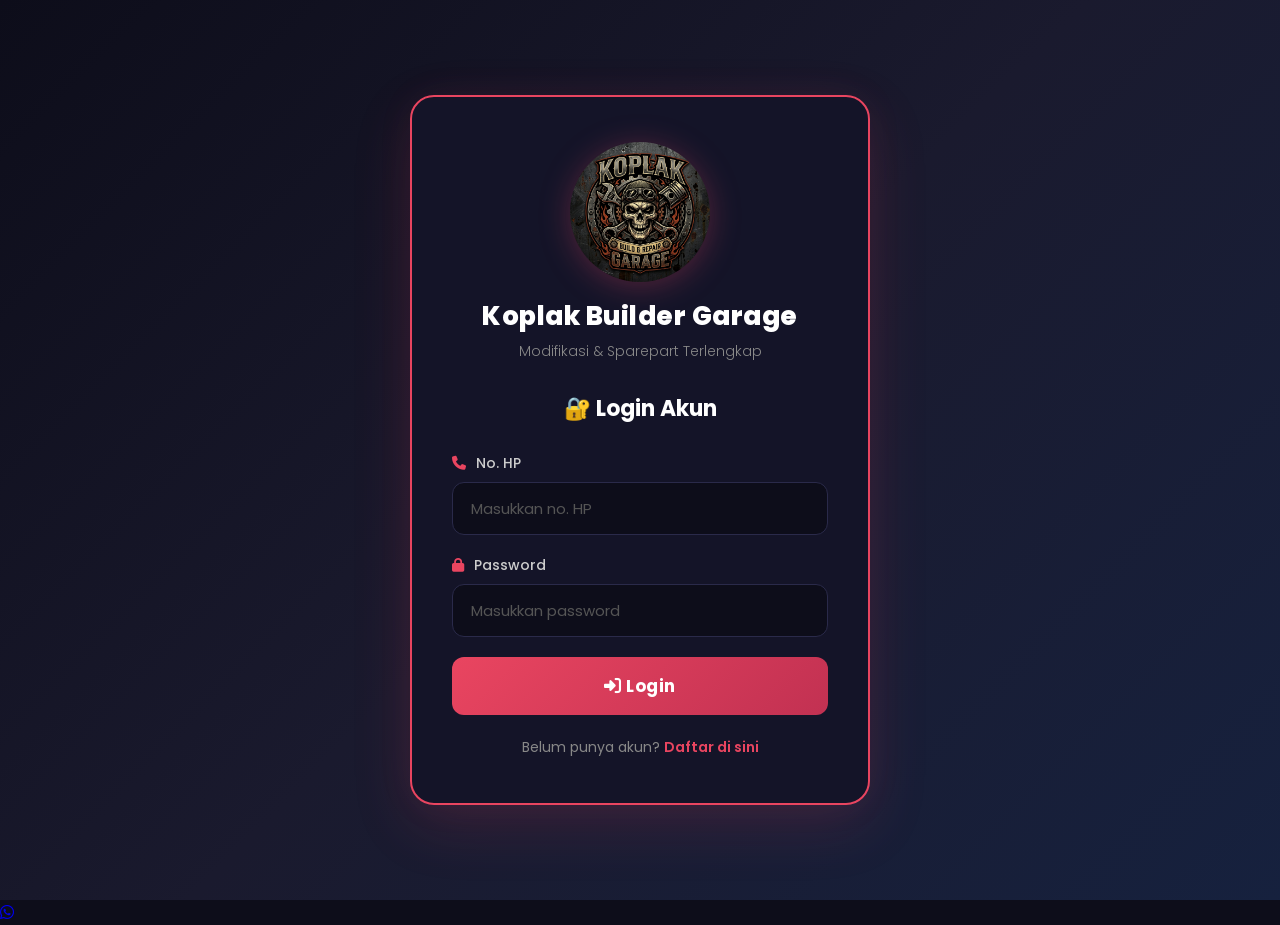
<file: index.html>
<!doctype html>
<html lang="id">
  <head>
    <meta charset="UTF-8" />
    <meta name="viewport" content="width=device-width, initial-scale=1.0" />
    <title>Koplak Builder Garage</title>
    <link rel="stylesheet" href="style.css" />
    <link
      href="https://fonts.googleapis.com/css2?family=Poppins:wght@300;400;500;600;700;800;900&display=swap"
      rel="stylesheet"
    />
    <link
      rel="stylesheet"
      href="https://cdnjs.cloudflare.com/ajax/libs/font-awesome/6.4.0/css/all.min.css"
    />
  </head>
  <body>
    <!-- ==================== HALAMAN REGISTER ==================== -->
    <div id="page-register" class="page active">
      <div class="auth-container">
        <div class="auth-card">
          <div class="logo-section">
            <img
              src="logo.png"
              alt="Koplak Builder Garage Logo"
              class="main-logo"
              onerror="this.style.display = 'none'"
            />
            <div class="logo-fallback" style="display: none">
              <i class="fas fa-car-side logo-icon"></i>
            </div>
            <h1>Koplak Builder Garage</h1>
            <p>Modifikasi & Sparepart Terlengkap</p>
          </div>
          <h2>📝 Daftar Akun</h2>
          <form id="form-register">
            <div class="form-group">
              <label><i class="fas fa-user"></i> Nama Lengkap</label>
              <input
                type="text"
                id="reg-name"
                required
                placeholder="Masukkan nama lengkap"
              />
            </div>
            <div class="form-group">
              <label><i class="fas fa-phone"></i> No. HP</label>
              <input
                type="tel"
                id="reg-phone"
                required
                placeholder="08xxxxxxxxxx"
              />
            </div>
            <div class="form-group">
              <label><i class="fas fa-lock"></i> Password</label>
              <input
                type="password"
                id="reg-password"
                required
                placeholder="Buat password"
              />
            </div>
            <button type="submit" class="btn-primary">
              <i class="fas fa-user-plus"></i> Daftar Sekarang
            </button>
          </form>
          <p class="auth-switch">
            Sudah punya akun?
            <a href="#" onclick="showPage('page-login')">Login di sini</a>
          </p>
        </div>
      </div>
    </div>

    <!-- ==================== HALAMAN LOGIN ==================== -->
    <div id="page-login" class="page">
      <div class="auth-container">
        <div class="auth-card">
          <div class="logo-section">
            <img
              src="logo.png"
              alt="Koplak Builder Garage Logo"
              class="main-logo"
              onerror="this.style.display = 'none'"
            />
            <div class="logo-fallback" style="display: none">
              <i class="fas fa-car-side logo-icon"></i>
            </div>
            <h1>Koplak Builder Garage</h1>
            <p>Modifikasi & Sparepart Terlengkap</p>
          </div>
          <h2>🔐 Login Akun</h2>
          <form id="form-login">
            <div class="form-group">
              <label><i class="fas fa-phone"></i> No. HP</label>
              <input
                type="tel"
                id="login-phone"
                required
                placeholder="Masukkan no. HP"
              />
            </div>
            <div class="form-group">
              <label><i class="fas fa-lock"></i> Password</label>
              <input
                type="password"
                id="login-password"
                required
                placeholder="Masukkan password"
              />
            </div>
            <button type="submit" class="btn-primary">
              <i class="fas fa-sign-in-alt"></i> Login
            </button>
          </form>
          <p class="auth-switch">
            Belum punya akun?
            <a href="#" onclick="showPage('page-register')">Daftar di sini</a>
          </p>
        </div>
      </div>
    </div>

    <!-- ==================== HALAMAN KATALOG PRODUK ==================== -->
    <div id="page-katalog" class="page">
      <nav class="navbar">
        <div class="nav-brand">
          <img
            src="logo.png"
            alt="Logo"
            class="nav-logo"
            onerror="this.style.display = 'none'"
          />
          <i class="fas fa-car-side nav-icon-fallback"></i>
          <span>Koplak Builder Garage</span>
        </div>
        <div class="nav-menu">
          <a
            href="#"
            onclick="showPage('page-katalog')"
            class="nav-link active"
          >
            <i class="fas fa-th-large"></i> Katalog
          </a>
          <a
            href="#"
            onclick="showPage('page-cart')"
            class="nav-link cart-link"
          >
            <i class="fas fa-shopping-cart"></i> Keranjang
            <span class="cart-badge" id="cart-badge">0</span>
          </a>
          <a href="#" onclick="showPage('page-transaksi')" class="nav-link">
            <i class="fas fa-receipt"></i> Transaksi
          </a>
          <a href="#" onclick="logout()" class="nav-link logout-link">
            <i class="fas fa-sign-out-alt"></i> Logout
          </a>
        </div>
      </nav>

      <div class="hero-section">
        <div class="hero-content">
          <h1>🏎️ Selamat Datang di Koplak Builder Garage</h1>
          <p>Temukan sparepart & aksesoris terbaik untuk kendaraanmu!</p>
        </div>
      </div>

      <div class="container">
        <div class="section-header">
          <h2><i class="fas fa-th-large"></i> Katalog Produk</h2>
          <div class="filter-bar">
            <input
              type="text"
              id="search-product"
              placeholder="🔍 Cari produk..."
              oninput="filterProducts()"
            />
            <select id="filter-category" onchange="filterProducts()">
              <option value="all">Semua Kategori</option>
              <option value="mesin">Mesin & Performa</option>
              <option value="eksterior">Eksterior</option>
              <option value="interior">Interior</option>
              <option value="kaki-kaki">Kaki-kaki</option>
              <option value="aksesoris">Aksesoris</option>
            </select>
          </div>
        </div>
        <div class="product-grid" id="product-grid">
          <!-- Products will be loaded here -->
        </div>
      </div>
    </div>

    <!-- ==================== HALAMAN DAFTAR PRODUK (per kategori) ==================== -->
    <div id="page-daftar-produk" class="page">
      <nav class="navbar">
        <div class="nav-brand">
          <img
            src="logo.png"
            alt="Logo"
            class="nav-logo"
            onerror="this.style.display = 'none'"
          />
          <i class="fas fa-car-side nav-icon-fallback"></i>
          <span>Koplak Builder Garage</span>
        </div>
        <div class="nav-menu">
          <a href="#" onclick="showPage('page-katalog')" class="nav-link">
            <i class="fas fa-arrow-left"></i> Kembali
          </a>
          <a
            href="#"
            onclick="showPage('page-cart')"
            class="nav-link cart-link"
          >
            <i class="fas fa-shopping-cart"></i> Keranjang
            <span class="cart-badge" id="cart-badge-2">0</span>
          </a>
        </div>
      </nav>
      <div class="container">
        <h2 id="category-title" class="section-title">Daftar Produk</h2>
        <div class="product-grid" id="category-product-grid"></div>
      </div>
    </div>

    <!-- ==================== HALAMAN DETAIL PRODUK ==================== -->
    <div id="page-detail-produk" class="page">
      <nav class="navbar">
        <div class="nav-brand">
          <img
            src="logo.png"
            alt="Logo"
            class="nav-logo"
            onerror="this.style.display = 'none'"
          />
          <i class="fas fa-car-side nav-icon-fallback"></i>
          <span>Koplak Builder Garage</span>
        </div>
        <div class="nav-menu">
          <a href="#" onclick="showPage('page-katalog')" class="nav-link">
            <i class="fas fa-arrow-left"></i> Kembali
          </a>
          <a
            href="#"
            onclick="showPage('page-cart')"
            class="nav-link cart-link"
          >
            <i class="fas fa-shopping-cart"></i> Keranjang
            <span class="cart-badge" id="cart-badge-3">0</span>
          </a>
        </div>
      </nav>
      <div class="container">
        <div class="detail-product" id="detail-product-content">
          <!-- Detail loaded dynamically -->
        </div>
      </div>
    </div>

    <!-- ==================== HALAMAN KERANJANG & CHECKOUT ==================== -->
    <div id="page-cart" class="page">
      <nav class="navbar">
        <div class="nav-brand">
          <img
            src="logo.png"
            alt="Logo"
            class="nav-logo"
            onerror="this.style.display = 'none'"
          />
          <i class="fas fa-car-side nav-icon-fallback"></i>
          <span>Koplak Builder Garage</span>
        </div>
        <div class="nav-menu">
          <a href="#" onclick="showPage('page-katalog')" class="nav-link">
            <i class="fas fa-arrow-left"></i> Belanja Lagi
          </a>
        </div>
      </nav>
      <div class="container">
        <h2 class="section-title">
          <i class="fas fa-shopping-cart"></i> Keranjang & Checkout
        </h2>
        <div class="cart-layout">
          <div class="cart-items" id="cart-items">
            <!-- Cart items loaded here -->
          </div>
          <div class="cart-summary">
            <h3>📋 Ringkasan Belanja</h3>
            <div class="summary-row">
              <span>Subtotal</span>
              <span id="cart-subtotal">Rp 0</span>
            </div>
            <div class="summary-row">
              <span>Ongkos Kirim</span>
              <span id="cart-shipping">Rp 15.000</span>
            </div>
            <div class="summary-row total">
              <span>Total</span>
              <span id="cart-total">Rp 0</span>
            </div>
            <button
              class="btn-primary btn-full"
              onclick="showPage('page-pembayaran')"
              id="btn-checkout"
            >
              <i class="fas fa-credit-card"></i> Lanjut ke Pembayaran
            </button>
          </div>
        </div>
      </div>
    </div>

    <!-- ==================== HALAMAN PEMBAYARAN ==================== -->
    <div id="page-pembayaran" class="page">
      <nav class="navbar">
        <div class="nav-brand">
          <img
            src="logo.png"
            alt="Logo"
            class="nav-logo"
            onerror="this.style.display = 'none'"
          />
          <i class="fas fa-car-side nav-icon-fallback"></i>
          <span>Koplak Builder Garage</span>
        </div>
        <div class="nav-menu">
          <a href="#" onclick="showPage('page-cart')" class="nav-link">
            <i class="fas fa-arrow-left"></i> Kembali
          </a>
        </div>
      </nav>
      <div class="container">
        <h2 class="section-title">
          <i class="fas fa-credit-card"></i> Halaman Pembayaran
        </h2>
        <div class="payment-layout">
          <div class="payment-methods">
            <h3>Pilih Metode Pembayaran</h3>
            <div class="method-group">
              <h4><i class="fas fa-university"></i> Transfer Bank</h4>
              <div class="method-options">
                <label class="method-card" onclick="selectPayment('bca')">
                  <input type="radio" name="payment" value="bca" />
                  <div class="method-info">
                    <strong>BCA</strong>
                    <small>1234-5678-9012</small>
                  </div>
                </label>
                <label class="method-card" onclick="selectPayment('bni')">
                  <input type="radio" name="payment" value="bni" />
                  <div class="method-info">
                    <strong>BNI</strong>
                    <small>9876-5432-1098</small>
                  </div>
                </label>
                <label class="method-card" onclick="selectPayment('mandiri')">
                  <input type="radio" name="payment" value="mandiri" />
                  <div class="method-info">
                    <strong>Mandiri</strong>
                    <small>1100-0999-8877-6</small>
                  </div>
                </label>
              </div>
            </div>
            <div class="method-group">
              <h4><i class="fas fa-wallet"></i> E-Wallet</h4>
              <div class="method-options">
                <label class="method-card" onclick="selectPayment('gopay')">
                  <input type="radio" name="payment" value="gopay" />
                  <div class="method-info">
                    <strong>GoPay</strong>
                    <small>0857-1234-5678</small>
                  </div>
                </label>
                <label class="method-card" onclick="selectPayment('ovo')">
                  <input type="radio" name="payment" value="ovo" />
                  <div class="method-info">
                    <strong>OVO</strong>
                    <small>0857-1234-5678</small>
                  </div>
                </label>
                <label class="method-card" onclick="selectPayment('dana')">
                  <input type="radio" name="payment" value="dana" />
                  <div class="method-info">
                    <strong>DANA</strong>
                    <small>0857-1234-5678</small>
                  </div>
                </label>
              </div>
            </div>
            <div class="payment-total-box">
              <span>Total Pembayaran:</span>
              <strong id="payment-total">Rp 0</strong>
            </div>
            <button class="btn-primary btn-full" onclick="processPayment()">
              <i class="fas fa-check-circle"></i> Bayar Sekarang
            </button>
          </div>
        </div>
      </div>
    </div>

    <!-- ==================== HALAMAN INFO TRANSAKSI ==================== -->
    <div id="page-transaksi" class="page">
      <nav class="navbar">
        <div class="nav-brand">
          <img
            src="logo.png"
            alt="Logo"
            class="nav-logo"
            onerror="this.style.display = 'none'"
          />
          <i class="fas fa-car-side nav-icon-fallback"></i>
          <span>Koplak Builder Garage</span>
        </div>
        <div class="nav-menu">
          <a href="#" onclick="showPage('page-katalog')" class="nav-link">
            <i class="fas fa-arrow-left"></i> Belanja Lagi
          </a>
        </div>
      </nav>
      <div class="container">
        <h2 class="section-title">
          <i class="fas fa-receipt"></i> Info Transaksi
        </h2>
        <div id="transaction-list">
          <!-- Transactions loaded here -->
        </div>
      </div>
    </div>

    <!-- ==================== MODAL NOTIFIKASI ==================== -->
    <div id="modal-overlay" class="modal-overlay" style="display: none">
      <div class="modal-content" id="modal-content">
        <!-- Dynamic modal content -->
      </div>
    </div>
    <!-- ===== TOMBOL WHATSAPP MENGAMBANG ===== -->
    <a
      href="https://wa.me/6289601547124?text=Halo%20Admin%20Koplak%20Builder%20Garage%2C%20saya%20ingin%20melaporkan%20masalah%20atau%20retur%20barang."
      class="wa-float"
      target="_blank"
    >
      <i class="fab fa-whatsapp"></i>
    </a>

    <script src="script.js"></script>
  </body>
</html>
</file>
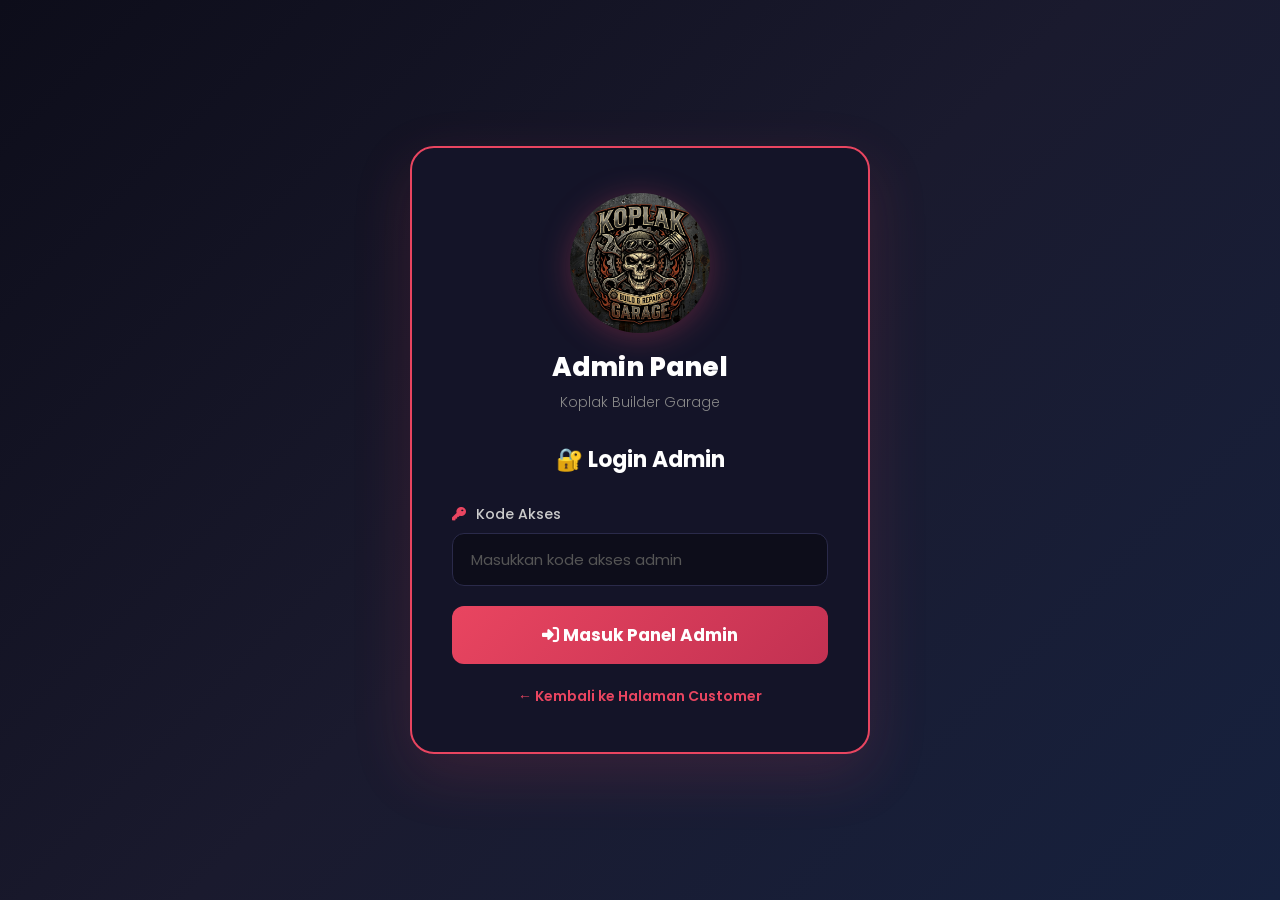
<file: admin.html>
<!doctype html>
<html lang="id">
  <head>
    <meta charset="UTF-8" />
    <meta name="viewport" content="width=device-width, initial-scale=1.0" />
    <title>Admin - Koplak Builder Garage</title>
    <link rel="stylesheet" href="style.css" />
    <link
      href="https://fonts.googleapis.com/css2?family=Poppins:wght@300;400;500;600;700;800;900&display=swap"
      rel="stylesheet"
    />
    <link
      rel="stylesheet"
      href="https://cdnjs.cloudflare.com/ajax/libs/font-awesome/6.4.0/css/all.min.css"
    />
  </head>
  <body>
    <!-- LOGIN ADMIN (tanpa hint credentials) -->
    <div id="admin-login" class="page active">
      <div class="auth-container">
        <div class="auth-card admin-card">
          <div class="logo-section">
            <img
              src="logo.png"
              alt="Koplak Builder Garage Logo"
              class="main-logo"
              onerror="this.style.display = 'none'"
            />
            <div class="logo-fallback" style="display: none">
              <i class="fas fa-user-shield logo-icon admin-icon"></i>
            </div>
            <h1>Admin Panel</h1>
            <p>Koplak Builder Garage</p>
          </div>
          <h2>🔐 Login Admin</h2>
          <form id="form-admin-login">
            <div class="form-group">
              <label><i class="fas fa-key"></i> Kode Akses</label>
              <input
                type="password"
                id="admin-code"
                required
                placeholder="Masukkan kode akses admin"
              />
            </div>
            <button type="submit" class="btn-admin">
              <i class="fas fa-sign-in-alt"></i> Masuk Panel Admin
            </button>
          </form>
          <p class="auth-switch">
            <a href="index.html">← Kembali ke Halaman Customer</a>
          </p>
        </div>
      </div>
    </div>

    <!-- DASHBOARD ADMIN -->
    <div id="admin-dashboard" class="page">
      <nav class="navbar admin-navbar">
        <div class="nav-brand">
          <img
            src="logo.png"
            alt="Logo"
            class="nav-logo"
            onerror="this.style.display = 'none'"
          />
          <i class="fas fa-user-shield nav-icon-fallback"></i>
          <span>Admin Panel - Koplak Builder Garage</span>
        </div>
        <div class="nav-menu">
          <a
            href="#"
            onclick="showAdminTab('tab-products')"
            class="nav-link active"
          >
            <i class="fas fa-box"></i> Produk
          </a>
          <a href="#" onclick="showAdminTab('tab-orders')" class="nav-link">
            <i class="fas fa-shopping-bag"></i> Pesanan
          </a>
          <a href="#" onclick="showAdminTab('tab-users')" class="nav-link">
            <i class="fas fa-users"></i> Pengguna
          </a>
          <a href="index.html" class="nav-link">
            <i class="fas fa-store"></i> Ke Toko
          </a>
          <a href="#" onclick="adminLogout()" class="nav-link logout-link">
            <i class="fas fa-sign-out-alt"></i> Logout
          </a>
        </div>
      </nav>

      <div class="container admin-container">
        <!-- TAB PRODUK -->
        <div id="tab-products" class="admin-tab active">
          <div class="admin-header">
            <h2><i class="fas fa-box"></i> Kelola Produk</h2>
            <button class="btn-primary" onclick="showAddProductForm()">
              <i class="fas fa-plus"></i> Tambah Produk
            </button>
          </div>

          <div
            id="product-form-container"
            class="admin-form-container"
            style="display: none"
          >
            <h3 id="product-form-title">Tambah Produk Baru</h3>
            <form id="form-product">
              <input type="hidden" id="edit-product-id" />
              <div class="form-row">
                <div class="form-group">
                  <label>Nama Produk</label>
                  <input
                    type="text"
                    id="prod-name"
                    required
                    placeholder="Nama produk"
                  />
                </div>
                <div class="form-group">
                  <label>Kategori</label>
                  <select id="prod-category" required>
                    <option value="mesin">Mesin & Performa</option>
                    <option value="eksterior">Eksterior</option>
                    <option value="interior">Interior</option>
                    <option value="kaki-kaki">Kaki-kaki</option>
                    <option value="aksesoris">Aksesoris</option>
                  </select>
                </div>
              </div>
              <div class="form-row">
                <div class="form-group">
                  <label>Harga (Rp)</label>
                  <input
                    type="number"
                    id="prod-price"
                    required
                    placeholder="Harga dalam rupiah"
                  />
                </div>
                <div class="form-group">
                  <label>Stok</label>
                  <input
                    type="number"
                    id="prod-stock"
                    required
                    placeholder="Jumlah stok"
                  />
                </div>
              </div>
              <div class="form-group">
                <label>Deskripsi</label>
                <textarea
                  id="prod-desc"
                  rows="3"
                  placeholder="Deskripsi produk"
                ></textarea>
              </div>
              <div class="form-group">
                <label>URL Gambar (opsional)</label>
                <input
                  type="text"
                  id="prod-image"
                  placeholder="https://example.com/image.jpg"
                />
              </div>
              <div class="form-actions">
                <button type="submit" class="btn-primary">
                  <i class="fas fa-save"></i> Simpan Produk
                </button>
                <button
                  type="button"
                  class="btn-secondary"
                  onclick="hideProductForm()"
                >
                  <i class="fas fa-times"></i> Batal
                </button>
              </div>
            </form>
          </div>

          <div class="admin-table-wrapper">
            <table class="admin-table">
              <thead>
                <tr>
                  <th>No</th>
                  <th>Gambar</th>
                  <th>Nama Produk</th>
                  <th>Kategori</th>
                  <th>Harga</th>
                  <th>Stok</th>
                  <th>Aksi</th>
                </tr>
              </thead>
              <tbody id="admin-product-table"></tbody>
            </table>
          </div>
        </div>

        <!-- TAB PESANAN -->
        <div id="tab-orders" class="admin-tab">
          <div class="admin-header">
            <h2><i class="fas fa-shopping-bag"></i> Kelola Pesanan</h2>
          </div>
          <div class="admin-table-wrapper">
            <table class="admin-table">
              <thead>
                <tr>
                  <th>ID Transaksi</th>
                  <th>Pelanggan</th>
                  <th>Produk</th>
                  <th>Total</th>
                  <th>Pembayaran</th>
                  <th>Status</th>
                  <th>Tanggal</th>
                  <th>Aksi</th>
                </tr>
              </thead>
              <tbody id="admin-order-table"></tbody>
            </table>
          </div>
        </div>

        <!-- TAB PENGGUNA -->
        <div id="tab-users" class="admin-tab">
          <div class="admin-header">
            <h2><i class="fas fa-users"></i> Data Pengguna</h2>
          </div>
          <div class="admin-table-wrapper">
            <table class="admin-table">
              <thead>
                <tr>
                  <th>No</th>
                  <th>Nama</th>
                  <th>No. HP</th>
                  <th>Tanggal Daftar</th>
                </tr>
              </thead>
              <tbody id="admin-user-table"></tbody>
            </table>
          </div>
        </div>
      </div>
    </div>

    <script src="script.js"></script>
    <script>
      // ===== KODE AKSES ADMIN (ganti sesuai keinginan) =====
      const ADMIN_ACCESS_CODE = "koplak2026";

      document.addEventListener("DOMContentLoaded", function () {
        if (localStorage.getItem("adminLoggedIn") === "true") {
          showAdminDashboard();
        }
      });

      document
        .getElementById("form-admin-login")
        .addEventListener("submit", function (e) {
          e.preventDefault();
          const code = document.getElementById("admin-code").value;

          if (code === ADMIN_ACCESS_CODE) {
            localStorage.setItem("adminLoggedIn", "true");
            showAdminDashboard();
          } else {
            alert("❌ Kode akses salah!");
          }
        });

      function showAdminDashboard() {
        document.getElementById("admin-login").classList.remove("active");
        document.getElementById("admin-dashboard").classList.add("active");
        loadAdminProducts();
        loadAdminOrders();
        loadAdminUsers();
      }

      function adminLogout() {
        localStorage.removeItem("adminLoggedIn");
        document.getElementById("admin-dashboard").classList.remove("active");
        document.getElementById("admin-login").classList.add("active");
        document.getElementById("admin-code").value = "";
      }

      function showAdminTab(tabId) {
        document
          .querySelectorAll(".admin-tab")
          .forEach((t) => t.classList.remove("active"));
        document.getElementById(tabId).classList.add("active");
        document
          .querySelectorAll(".admin-navbar .nav-link")
          .forEach((l) => l.classList.remove("active"));
        event.target.closest(".nav-link").classList.add("active");

        if (tabId === "tab-products") loadAdminProducts();
        if (tabId === "tab-orders") loadAdminOrders();
        if (tabId === "tab-users") loadAdminUsers();
      }

      function showAddProductForm() {
        document.getElementById("product-form-container").style.display =
          "block";
        document.getElementById("product-form-title").textContent =
          "Tambah Produk Baru";
        document.getElementById("form-product").reset();
        document.getElementById("edit-product-id").value = "";
      }

      function hideProductForm() {
        document.getElementById("product-form-container").style.display =
          "none";
      }

      document
        .getElementById("form-product")
        .addEventListener("submit", function (e) {
          e.preventDefault();
          const products = JSON.parse(
            localStorage.getItem("kb_products") || "[]",
          );
          const editId = document.getElementById("edit-product-id").value;

          const product = {
            id: editId || Date.now().toString(),
            name: document.getElementById("prod-name").value,
            category: document.getElementById("prod-category").value,
            price: parseInt(document.getElementById("prod-price").value),
            stock: parseInt(document.getElementById("prod-stock").value),
            description: document.getElementById("prod-desc").value,
            image:
              document.getElementById("prod-image").value ||
              "https://via.placeholder.com/300x200/1a1a2e/e94560?text=Koplak+Garage",
          };

          if (editId) {
            const index = products.findIndex((p) => p.id === editId);
            if (index > -1) products[index] = product;
          } else {
            products.push(product);
          }

          localStorage.setItem("kb_products", JSON.stringify(products));
          hideProductForm();
          loadAdminProducts();
          alert("✅ Produk berhasil disimpan!");
        });

      function editProduct(id) {
        const products = JSON.parse(
          localStorage.getItem("kb_products") || "[]",
        );
        const product = products.find((p) => p.id === id);
        if (!product) return;

        document.getElementById("product-form-container").style.display =
          "block";
        document.getElementById("product-form-title").textContent =
          "Edit Produk";
        document.getElementById("edit-product-id").value = product.id;
        document.getElementById("prod-name").value = product.name;
        document.getElementById("prod-category").value = product.category;
        document.getElementById("prod-price").value = product.price;
        document.getElementById("prod-stock").value = product.stock;
        document.getElementById("prod-desc").value = product.description || "";
        document.getElementById("prod-image").value = product.image || "";
      }

      function deleteProduct(id) {
        if (!confirm("Yakin hapus produk ini?")) return;
        let products = JSON.parse(localStorage.getItem("kb_products") || "[]");
        products = products.filter((p) => p.id !== id);
        localStorage.setItem("kb_products", JSON.stringify(products));
        loadAdminProducts();
      }

      function loadAdminProducts() {
        const products = JSON.parse(
          localStorage.getItem("kb_products") || "[]",
        );
        const tbody = document.getElementById("admin-product-table");
        tbody.innerHTML = products
          .map(
            (p, i) => `
                <tr>
                    <td>${i + 1}</td>
                    <td><img src="${p.image}" alt="${p.name}" style="width:60px;height:40px;object-fit:cover;border-radius:4px;" onerror="this.src='https://via.placeholder.com/60x40/1a1a2e/e94560?text=KBG'"></td>
                    <td>${p.name}</td>
                    <td><span class="badge badge-${p.category}">${getCategoryLabel(p.category)}</span></td>
                    <td>Rp ${p.price.toLocaleString("id-ID")}</td>
                    <td>${p.stock}</td>
                    <td>
                        <button class="btn-sm btn-edit" onclick="editProduct('${p.id}')"><i class="fas fa-edit"></i></button>
                        <button class="btn-sm btn-delete" onclick="deleteProduct('${p.id}')"><i class="fas fa-trash"></i></button>
                    </td>
                </tr>
            `,
          )
          .join("");
      }

      function loadAdminOrders() {
        const orders = JSON.parse(localStorage.getItem("kb_orders") || "[]");
        const tbody = document.getElementById("admin-order-table");
        tbody.innerHTML =
          orders.length === 0
            ? '<tr><td colspan="8" style="text-align:center;color:#888;padding:30px;">Belum ada pesanan</td></tr>'
            : orders
                .map(
                  (o) => `
                <tr>
                    <td><strong>${o.id}</strong></td>
                    <td>${o.customerName}</td>
                    <td>${o.items.map((i) => i.name + " x" + i.qty).join(", ")}</td>
                    <td>Rp ${o.total.toLocaleString("id-ID")}</td>
                    <td>${o.paymentMethod.toUpperCase()}</td>
                    <td><span class="badge badge-${o.status}">${o.status}</span></td>
                    <td>${o.date}</td>
                    <td>
                        <select onchange="updateOrderStatus('${o.id}', this.value)" class="status-select">
                            <option value="pending" ${o.status === "pending" ? "selected" : ""}>Pending</option>
                            <option value="diproses" ${o.status === "diproses" ? "selected" : ""}>Diproses</option>
                            <option value="dikirim" ${o.status === "dikirim" ? "selected" : ""}>Dikirim</option>
                            <option value="selesai" ${o.status === "selesai" ? "selected" : ""}>Selesai</option>
                            <option value="dibatalkan" ${o.status === "dibatalkan" ? "selected" : ""}>Dibatalkan</option>
                        </select>
                    </td>
                </tr>
            `,
                )
                .join("");
      }

      function updateOrderStatus(orderId, status) {
        const orders = JSON.parse(localStorage.getItem("kb_orders") || "[]");
        const order = orders.find((o) => o.id === orderId);
        if (order) {
          order.status = status;
          localStorage.setItem("kb_orders", JSON.stringify(orders));
        }
      }

      function loadAdminUsers() {
        const users = JSON.parse(localStorage.getItem("kb_users") || "[]");
        const tbody = document.getElementById("admin-user-table");
        tbody.innerHTML =
          users.length === 0
            ? '<tr><td colspan="4" style="text-align:center;color:#888;padding:30px;">Belum ada pengguna</td></tr>'
            : users
                .map(
                  (u, i) => `
                <tr>
                    <td>${i + 1}</td>
                    <td>${u.name}</td>
                    <td>${u.phone}</td>
                    <td>${u.registerDate || "-"}</td>
                </tr>
            `,
                )
                .join("");
      }

      function getCategoryLabel(cat) {
        const labels = {
          mesin: "Mesin & Performa",
          eksterior: "Eksterior",
          interior: "Interior",
          "kaki-kaki": "Kaki-kaki",
          aksesoris: "Aksesoris",
        };
        return labels[cat] || cat;
      }
    </script>
  </body>
</html>
</file>
<file: style.css>
/* ==================== RESET & BASE ==================== */
* {
  margin: 0;
  padding: 0;
  box-sizing: border-box;
}

body {
  font-family: "Poppins", sans-serif;
  background: #0d0d1a;
  color: #e0e0e0;
  min-height: 100vh;
}

.page {
  display: none;
}

.page.active {
  display: block;
}

/* ==================== AUTH PAGES ==================== */
.auth-container {
  min-height: 100vh;
  display: flex;
  align-items: center;
  justify-content: center;
  background: linear-gradient(135deg, #0d0d1a 0%, #1a1a2e 50%, #16213e 100%);
  padding: 20px;
}

.auth-card {
  background: #141428;
  border: 2px solid #e94560;
  border-radius: 24px;
  padding: 45px 40px;
  width: 100%;
  max-width: 460px;
  box-shadow:
    0 20px 60px rgba(233, 69, 96, 0.15),
    0 0 40px rgba(233, 69, 96, 0.05);
}

.admin-card {
  border-color: #e94560;
  box-shadow: 0 20px 60px rgba(233, 69, 96, 0.15);
}

.logo-section {
  text-align: center;
  margin-bottom: 30px;
}

.main-logo {
  width: 140px;
  height: 140px;
  object-fit: contain;
  margin: 0 auto 15px;
  display: block;
  filter: drop-shadow(0 4px 15px rgba(233, 69, 96, 0.3));
  border-radius: 50%;
}

.logo-icon {
  font-size: 60px;
  color: #e94560;
  margin-bottom: 10px;
}

.admin-icon {
  color: #e94560;
}

.logo-section h1 {
  font-size: 26px;
  font-weight: 800;
  color: #fff;
  margin-bottom: 5px;
  letter-spacing: 0.5px;
}

.logo-section p {
  color: #888;
  font-size: 14px;
  font-weight: 300;
}

.auth-card h2 {
  text-align: center;
  margin-bottom: 28px;
  color: #fff;
  font-size: 22px;
  font-weight: 700;
}

.form-group {
  margin-bottom: 20px;
}

.form-group label {
  display: block;
  margin-bottom: 8px;
  font-size: 14px;
  color: #ccc;
  font-weight: 500;
}

.form-group label i {
  margin-right: 6px;
  color: #e94560;
}

.form-group input,
.form-group select,
.form-group textarea {
  width: 100%;
  padding: 14px 18px;
  background: #0d0d1a;
  border: 1.5px solid #2a2a4a;
  border-radius: 12px;
  color: #fff;
  font-size: 15px;
  font-family: "Poppins", sans-serif;
  transition:
    border-color 0.3s,
    box-shadow 0.3s;
}

.form-group input::placeholder,
.form-group textarea::placeholder {
  color: #555;
}

.form-group input:focus,
.form-group select:focus,
.form-group textarea:focus {
  outline: none;
  border-color: #e94560;
  box-shadow: 0 0 0 3px rgba(233, 69, 96, 0.1);
}

.form-row {
  display: grid;
  grid-template-columns: 1fr 1fr;
  gap: 15px;
}

.btn-primary {
  width: 100%;
  padding: 16px;
  background: linear-gradient(135deg, #e94560, #c23152);
  color: #fff;
  border: none;
  border-radius: 12px;
  font-size: 17px;
  font-weight: 700;
  font-family: "Poppins", sans-serif;
  cursor: pointer;
  transition:
    transform 0.2s,
    box-shadow 0.2s;
  letter-spacing: 0.5px;
}

.btn-primary:hover {
  transform: translateY(-2px);
  box-shadow: 0 8px 30px rgba(233, 69, 96, 0.4);
}

.btn-admin {
  width: 100%;
  padding: 16px;
  background: linear-gradient(135deg, #e94560, #c23152);
  color: #fff;
  border: none;
  border-radius: 12px;
  font-size: 17px;
  font-weight: 700;
  font-family: "Poppins", sans-serif;
  cursor: pointer;
  transition:
    transform 0.2s,
    box-shadow 0.2s;
}

.btn-admin:hover {
  transform: translateY(-2px);
  box-shadow: 0 8px 30px rgba(233, 69, 96, 0.4);
}

.btn-secondary {
  padding: 14px 30px;
  background: #2a2a4a;
  color: #fff;
  border: none;
  border-radius: 12px;
  font-size: 14px;
  font-weight: 600;
  font-family: "Poppins", sans-serif;
  cursor: pointer;
  transition: background 0.3s;
}

.btn-secondary:hover {
  background: #3a3a5a;
}

.btn-full {
  width: 100%;
}

.auth-switch {
  text-align: center;
  margin-top: 22px;
  color: #888;
  font-size: 14px;
}

.auth-switch a {
  color: #e94560;
  text-decoration: none;
  font-weight: 600;
}

.auth-switch a:hover {
  text-decoration: underline;
}

/* ==================== NAVBAR ==================== */
.navbar {
  background: #141428;
  border-bottom: 2px solid #e94560;
  padding: 12px 30px;
  display: flex;
  justify-content: space-between;
  align-items: center;
  position: sticky;
  top: 0;
  z-index: 100;
}

.admin-navbar {
  border-bottom-color: #e94560;
}

.nav-brand {
  display: flex;
  align-items: center;
  gap: 10px;
  font-size: 18px;
  font-weight: 700;
  color: #fff;
}

.nav-logo {
  width: 36px;
  height: 36px;
  object-fit: contain;
  border-radius: 50%;
}

.nav-icon-fallback {
  color: #e94560;
  font-size: 22px;
}

.nav-menu {
  display: flex;
  gap: 5px;
  align-items: center;
}

.nav-link {
  color: #aaa;
  text-decoration: none;
  padding: 8px 16px;
  border-radius: 8px;
  font-size: 14px;
  font-weight: 500;
  transition: all 0.3s;
  display: flex;
  align-items: center;
  gap: 6px;
}

.nav-link:hover,
.nav-link.active {
  background: rgba(233, 69, 96, 0.15);
  color: #e94560;
}

.admin-navbar .nav-link:hover,
.admin-navbar .nav-link.active {
  background: rgba(233, 69, 96, 0.15);
  color: #e94560;
}

.logout-link {
  color: #ff6b6b !important;
}

.cart-link {
  position: relative;
}

.cart-badge {
  background: #e94560;
  color: #fff;
  font-size: 11px;
  font-weight: 700;
  padding: 2px 7px;
  border-radius: 10px;
  position: absolute;
  top: -2px;
  right: -8px;
}

/* ==================== HERO SECTION ==================== */
.hero-section {
  background: linear-gradient(135deg, #1a1a2e, #e94560);
  padding: 60px 30px;
  text-align: center;
}

.hero-content h1 {
  font-size: 32px;
  font-weight: 800;
  color: #fff;
  margin-bottom: 10px;
}

.hero-content p {
  color: rgba(255, 255, 255, 0.85);
  font-size: 16px;
}

/* ==================== CONTAINER ==================== */
.container {
  max-width: 1200px;
  margin: 0 auto;
  padding: 30px 20px;
}

.section-header {
  display: flex;
  justify-content: space-between;
  align-items: center;
  margin-bottom: 25px;
  flex-wrap: wrap;
  gap: 15px;
}

.section-header h2 {
  font-size: 24px;
  color: #fff;
}

.section-title {
  font-size: 24px;
  color: #fff;
  margin-bottom: 25px;
}

.filter-bar {
  display: flex;
  gap: 10px;
}

.filter-bar input,
.filter-bar select {
  padding: 10px 16px;
  background: #141428;
  border: 1.5px solid #2a2a4a;
  border-radius: 10px;
  color: #fff;
  font-family: "Poppins", sans-serif;
  font-size: 14px;
}

.filter-bar input:focus,
.filter-bar select:focus {
  outline: none;
  border-color: #e94560;
}

.filter-bar input {
  width: 250px;
}

/* ==================== PRODUCT GRID ==================== */
.product-grid {
  display: grid;
  grid-template-columns: repeat(auto-fill, minmax(260px, 1fr));
  gap: 20px;
}

.product-card {
  background: #141428;
  border: 1px solid #2a2a4a;
  border-radius: 16px;
  overflow: hidden;
  transition:
    transform 0.3s,
    box-shadow 0.3s,
    border-color 0.3s;
  cursor: pointer;
}

.product-card:hover {
  transform: translateY(-5px);
  box-shadow: 0 10px 30px rgba(233, 69, 96, 0.2);
  border-color: #e94560;
}

.product-card img {
  width: 100%;
  height: 180px;
  object-fit: cover;
}

.product-card-body {
  padding: 16px;
}

.product-card-body h3 {
  font-size: 16px;
  color: #fff;
  margin-bottom: 6px;
}

.product-card-body .category-tag {
  display: inline-block;
  background: rgba(233, 69, 96, 0.15);
  color: #e94560;
  padding: 3px 12px;
  border-radius: 20px;
  font-size: 11px;
  font-weight: 600;
  margin-bottom: 10px;
}

.product-card-body .price {
  font-size: 20px;
  font-weight: 700;
  color: #e94560;
  margin-bottom: 8px;
}

.product-card-body .stock {
  font-size: 12px;
  color: #888;
  margin-bottom: 14px;
}

.btn-add-cart {
  width: 100%;
  padding: 11px;
  background: linear-gradient(135deg, #e94560, #c23152);
  color: #fff;
  border: none;
  border-radius: 10px;
  font-size: 14px;
  font-weight: 600;
  font-family: "Poppins", sans-serif;
  cursor: pointer;
  transition: all 0.3s;
}

.btn-add-cart:hover {
  box-shadow: 0 5px 15px rgba(233, 69, 96, 0.4);
}

/* ==================== PRODUCT DETAIL ==================== */
.detail-product {
  display: grid;
  grid-template-columns: 1fr 1fr;
  gap: 40px;
  background: #141428;
  border-radius: 20px;
  padding: 30px;
  border: 1px solid #2a2a4a;
}

.detail-product img {
  width: 100%;
  border-radius: 15px;
  object-fit: cover;
  max-height: 400px;
}

.detail-info h2 {
  font-size: 28px;
  color: #fff;
  margin-bottom: 10px;
}

.detail-info .detail-category {
  display: inline-block;
  background: rgba(233, 69, 96, 0.15);
  color: #e94560;
  padding: 5px 15px;
  border-radius: 20px;
  font-size: 13px;
  font-weight: 600;
  margin-bottom: 15px;
}

.detail-info .detail-price {
  font-size: 32px;
  font-weight: 800;
  color: #e94560;
  margin-bottom: 15px;
}

.detail-info .detail-stock {
  color: #888;
  margin-bottom: 20px;
}

.detail-info .detail-desc {
  color: #aaa;
  line-height: 1.8;
  margin-bottom: 25px;
}

.detail-qty {
  display: flex;
  align-items: center;
  gap: 15px;
  margin-bottom: 20px;
}

.detail-qty button {
  width: 40px;
  height: 40px;
  background: #2a2a4a;
  border: none;
  border-radius: 8px;
  color: #fff;
  font-size: 18px;
  cursor: pointer;
  transition: background 0.3s;
}

.detail-qty button:hover {
  background: #e94560;
}

.detail-qty span {
  font-size: 20px;
  font-weight: 600;
  min-width: 30px;
  text-align: center;
}

/* ==================== CART PAGE ==================== */
.cart-layout {
  display: grid;
  grid-template-columns: 2fr 1fr;
  gap: 30px;
}

.cart-items {
  background: #141428;
  border-radius: 16px;
  padding: 25px;
  border: 1px solid #2a2a4a;
}

.cart-item {
  display: flex;
  align-items: center;
  gap: 15px;
  padding: 15px 0;
  border-bottom: 1px solid #2a2a4a;
}

.cart-item:last-child {
  border-bottom: none;
}

.cart-item img {
  width: 80px;
  height: 60px;
  object-fit: cover;
  border-radius: 8px;
}

.cart-item-info {
  flex: 1;
}

.cart-item-info h4 {
  color: #fff;
  font-size: 15px;
}

.cart-item-info .cart-item-price {
  color: #e94560;
  font-weight: 600;
}

.cart-item-qty {
  display: flex;
  align-items: center;
  gap: 8px;
}

.cart-item-qty button {
  width: 30px;
  height: 30px;
  background: #2a2a4a;
  border: none;
  border-radius: 6px;
  color: #fff;
  cursor: pointer;
  font-size: 14px;
  transition: background 0.3s;
}

.cart-item-qty button:hover {
  background: #e94560;
}

.cart-item-remove {
  color: #ff6b6b;
  cursor: pointer;
  font-size: 18px;
  padding: 5px;
  transition: color 0.3s;
}

.cart-item-remove:hover {
  color: #ff4444;
}

.cart-summary {
  background: #141428;
  border-radius: 16px;
  padding: 25px;
  border: 2px solid #e94560;
  height: fit-content;
  position: sticky;
  top: 100px;
}

.cart-summary h3 {
  color: #fff;
  margin-bottom: 20px;
  font-size: 18px;
}

.summary-row {
  display: flex;
  justify-content: space-between;
  padding: 10px 0;
  color: #aaa;
  font-size: 14px;
}

.summary-row.total {
  border-top: 2px solid #e94560;
  margin-top: 10px;
  padding-top: 15px;
  color: #fff;
  font-size: 18px;
  font-weight: 700;
}

.summary-row.total span:last-child {
  color: #e94560;
}

.empty-cart {
  text-align: center;
  padding: 60px 20px;
  color: #888;
}

.empty-cart i {
  font-size: 60px;
  margin-bottom: 15px;
  color: #2a2a4a;
}

/* ==================== PAYMENT PAGE ==================== */
.payment-layout {
  max-width: 700px;
  margin: 0 auto;
}

.payment-methods {
  background: #141428;
  border-radius: 16px;
  padding: 30px;
  border: 1px solid #2a2a4a;
}

.payment-methods h3 {
  color: #fff;
  margin-bottom: 25px;
  font-size: 20px;
}

.method-group {
  margin-bottom: 25px;
}

.method-group h4 {
  color: #e94560;
  margin-bottom: 12px;
  font-size: 16px;
}

.method-options {
  display: grid;
  grid-template-columns: repeat(3, 1fr);
  gap: 10px;
}

.method-card {
  background: #0d0d1a;
  border: 2px solid #2a2a4a;
  border-radius: 10px;
  padding: 15px;
  cursor: pointer;
  transition: all 0.3s;
  display: flex;
  align-items: center;
  gap: 10px;
}

.method-card:hover,
.method-card.selected {
  border-color: #e94560;
  background: rgba(233, 69, 96, 0.08);
}

.method-card input[type="radio"] {
  accent-color: #e94560;
}

.method-info strong {
  display: block;
  color: #fff;
  font-size: 14px;
}

.method-info small {
  color: #888;
  font-size: 11px;
}

.payment-total-box {
  background: #0d0d1a;
  border: 2px solid #e94560;
  border-radius: 12px;
  padding: 20px;
  display: flex;
  justify-content: space-between;
  align-items: center;
  margin: 20px 0;
}

.payment-total-box span {
  color: #aaa;
  font-size: 16px;
}

.payment-total-box strong {
  color: #e94560;
  font-size: 24px;
}

/* ==================== TRANSACTION PAGE ==================== */
.transaction-card {
  background: #141428;
  border: 1px solid #2a2a4a;
  border-radius: 16px;
  padding: 25px;
  margin-bottom: 15px;
}

.transaction-card .trans-header {
  display: flex;
  justify-content: space-between;
  align-items: center;
  margin-bottom: 15px;
  flex-wrap: wrap;
  gap: 10px;
}

.transaction-card .trans-id {
  font-weight: 700;
  color: #fff;
  font-size: 16px;
}

.transaction-card .trans-date {
  color: #888;
  font-size: 13px;
}

.transaction-card .trans-items {
  border-top: 1px solid #2a2a4a;
  padding-top: 12px;
  margin-bottom: 12px;
}

.transaction-card .trans-item {
  display: flex;
  justify-content: space-between;
  padding: 5px 0;
  color: #aaa;
  font-size: 14px;
}

.transaction-card .trans-footer {
  display: flex;
  justify-content: space-between;
  align-items: center;
  border-top: 1px solid #2a2a4a;
  padding-top: 12px;
}

.transaction-card .trans-total {
  font-size: 18px;
  font-weight: 700;
  color: #e94560;
}

/* ==================== BADGES ==================== */
.badge {
  display: inline-block;
  padding: 4px 12px;
  border-radius: 20px;
  font-size: 12px;
  font-weight: 600;
}

.badge-mesin {
  background: rgba(233, 69, 96, 0.15);
  color: #e94560;
}
.badge-eksterior {
  background: rgba(0, 210, 255, 0.15);
  color: #00d2ff;
}
.badge-interior {
  background: rgba(255, 193, 7, 0.15);
  color: #ffc107;
}
.badge-kaki-kaki {
  background: rgba(76, 175, 80, 0.15);
  color: #4caf50;
}
.badge-aksesoris {
  background: rgba(156, 39, 176, 0.15);
  color: #9c27b0;
}
.badge-pending {
  background: rgba(255, 193, 7, 0.15);
  color: #ffc107;
}
.badge-diproses {
  background: rgba(0, 210, 255, 0.15);
  color: #00d2ff;
}
.badge-dikirim {
  background: rgba(76, 175, 80, 0.15);
  color: #4caf50;
}
.badge-selesai {
  background: rgba(76, 175, 80, 0.2);
  color: #4caf50;
}
.badge-dibatalkan {
  background: rgba(244, 67, 54, 0.15);
  color: #f44336;
}
.badge-berhasil {
  background: rgba(76, 175, 80, 0.15);
  color: #4caf50;
}
.badge-gagal {
  background: rgba(244, 67, 54, 0.15);
  color: #f44336;
}

/* ==================== ADMIN STYLES ==================== */
.admin-container {
  padding-top: 20px;
}

.admin-tab {
  display: none;
}

.admin-tab.active {
  display: block;
}

.admin-header {
  display: flex;
  justify-content: space-between;
  align-items: center;
  margin-bottom: 20px;
}

.admin-header h2 {
  color: #fff;
  font-size: 22px;
}

.admin-form-container {
  background: #141428;
  border: 2px solid #e94560;
  border-radius: 16px;
  padding: 25px;
  margin-bottom: 25px;
}

.admin-form-container h3 {
  color: #e94560;
  margin-bottom: 20px;
}

.form-actions {
  display: flex;
  gap: 10px;
  margin-top: 10px;
}

.form-actions .btn-primary {
  width: auto;
  padding: 12px 30px;
}

.admin-table-wrapper {
  overflow-x: auto;
  background: #141428;
  border-radius: 16px;
  border: 1px solid #2a2a4a;
}

.admin-table {
  width: 100%;
  border-collapse: collapse;
}

.admin-table th,
.admin-table td {
  padding: 12px 15px;
  text-align: left;
  border-bottom: 1px solid #2a2a4a;
  font-size: 14px;
}

.admin-table th {
  background: #0d0d1a;
  color: #e94560;
  font-weight: 600;
  font-size: 13px;
  text-transform: uppercase;
}

.admin-table td {
  color: #ccc;
}

.btn-sm {
  padding: 6px 12px;
  border: none;
  border-radius: 6px;
  cursor: pointer;
  font-size: 12px;
  margin-right: 5px;
  transition: opacity 0.3s;
}

.btn-sm:hover {
  opacity: 0.8;
}

.btn-edit {
  background: rgba(233, 69, 96, 0.2);
  color: #e94560;
}

.btn-delete {
  background: rgba(244, 67, 54, 0.2);
  color: #f44336;
}

.status-select {
  padding: 6px 10px;
  background: #0d0d1a;
  border: 1px solid #2a2a4a;
  border-radius: 6px;
  color: #fff;
  font-family: "Poppins", sans-serif;
  font-size: 12px;
}

/* ==================== MODAL ==================== */
.modal-overlay {
  position: fixed;
  top: 0;
  left: 0;
  width: 100%;
  height: 100%;
  background: rgba(0, 0, 0, 0.75);
  display: flex;
  align-items: center;
  justify-content: center;
  z-index: 1000;
}

.modal-content {
  background: #141428;
  border: 2px solid #e94560;
  border-radius: 20px;
  padding: 40px;
  max-width: 450px;
  width: 90%;
  text-align: center;
}

.modal-content .modal-icon {
  font-size: 60px;
  margin-bottom: 15px;
}

.modal-content h3 {
  color: #fff;
  font-size: 22px;
  margin-bottom: 10px;
}

.modal-content p {
  color: #aaa;
  margin-bottom: 20px;
  line-height: 1.6;
}

.modal-content .btn-primary {
  width: auto;
  padding: 12px 40px;
}

/* ==================== RESPONSIVE ==================== */
@media (max-width: 768px) {
  .navbar {
    flex-direction: column;
    gap: 10px;
    padding: 10px 15px;
  }

  .nav-menu {
    flex-wrap: wrap;
    justify-content: center;
  }

  .hero-content h1 {
    font-size: 22px;
  }

  .product-grid {
    grid-template-columns: repeat(auto-fill, minmax(160px, 1fr));
    gap: 12px;
  }

  .detail-product {
    grid-template-columns: 1fr;
  }

  .cart-layout {
    grid-template-columns: 1fr;
  }

  .method-options {
    grid-template-columns: 1fr;
  }

  .form-row {
    grid-template-columns: 1fr;
  }

  .section-header {
    flex-direction: column;
    align-items: flex-start;
  }

  .filter-bar {
    flex-direction: column;
    width: 100%;
  }

  .filter-bar input {
    width: 100%;
  }

  .auth-card {
    padding: 30px 25px;
  }

  .main-logo {
    width: 110px;
    height: 110px;
  }
}
</file>
